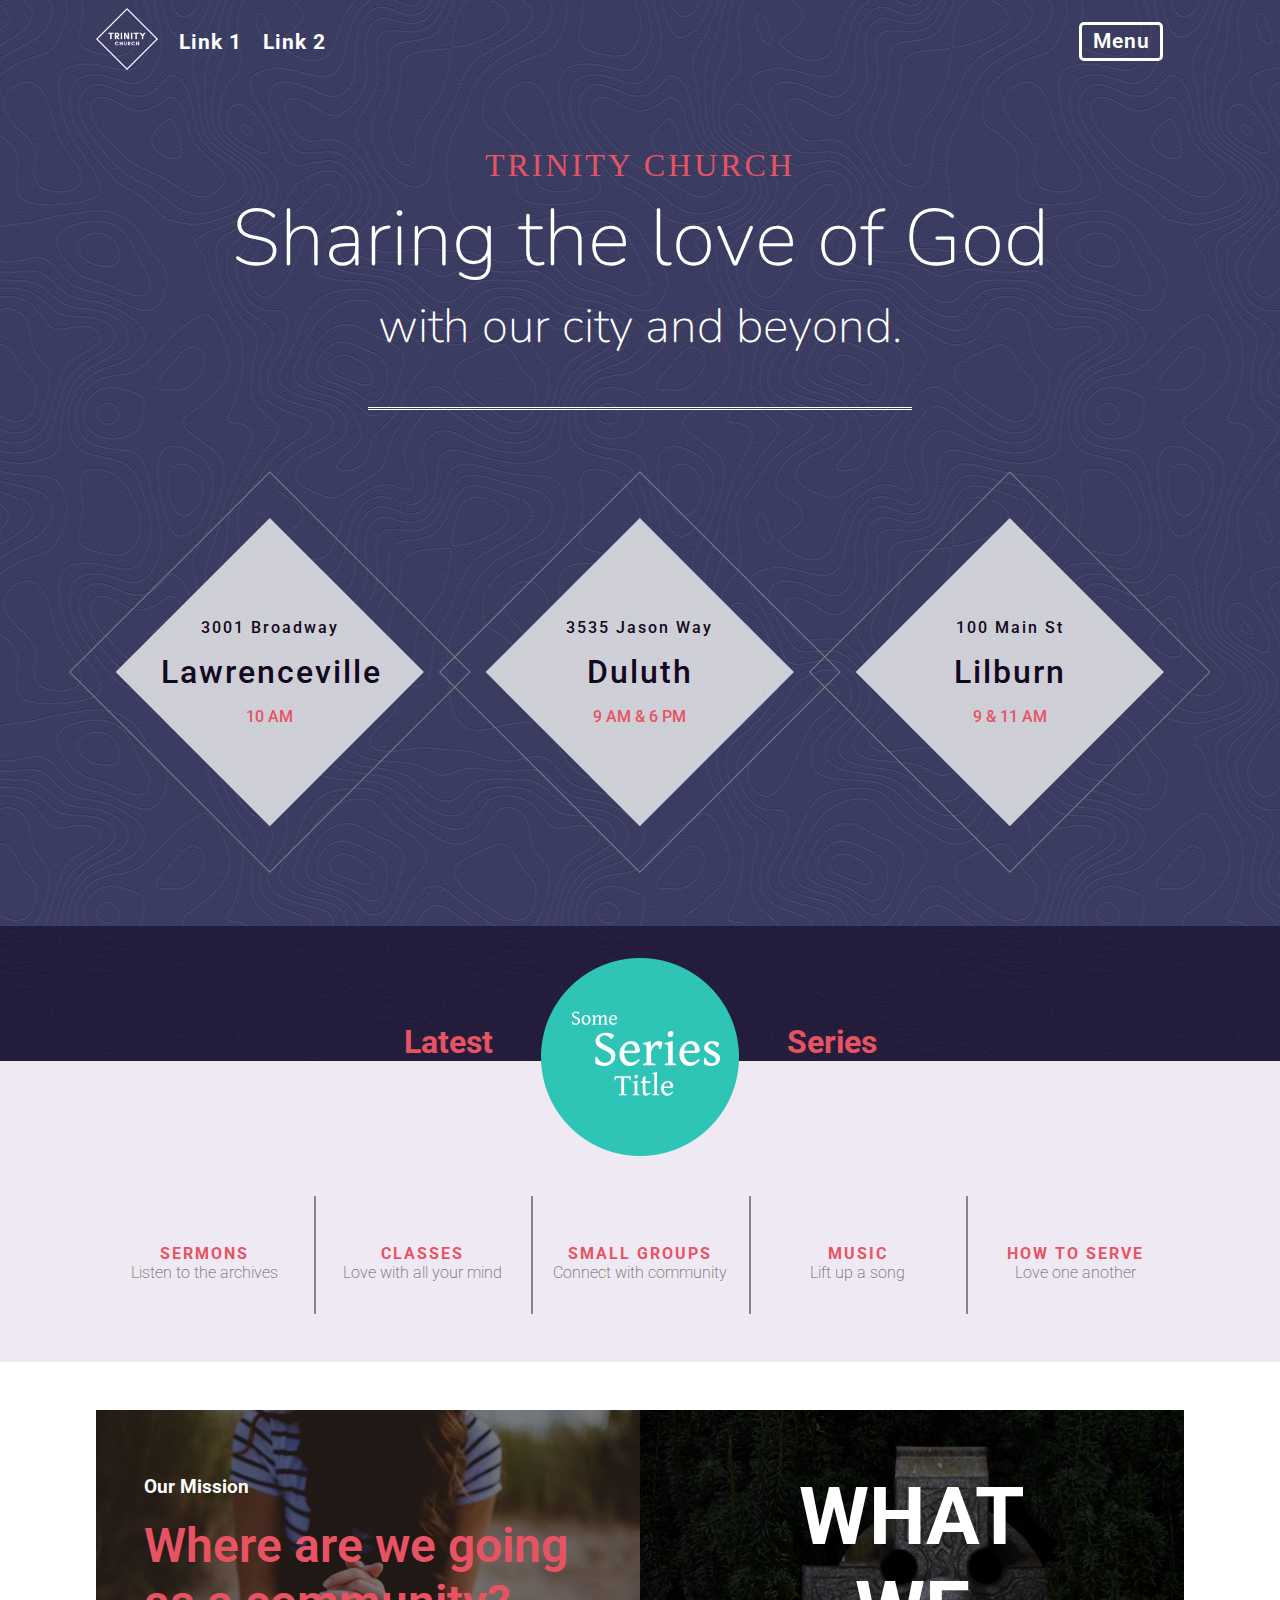
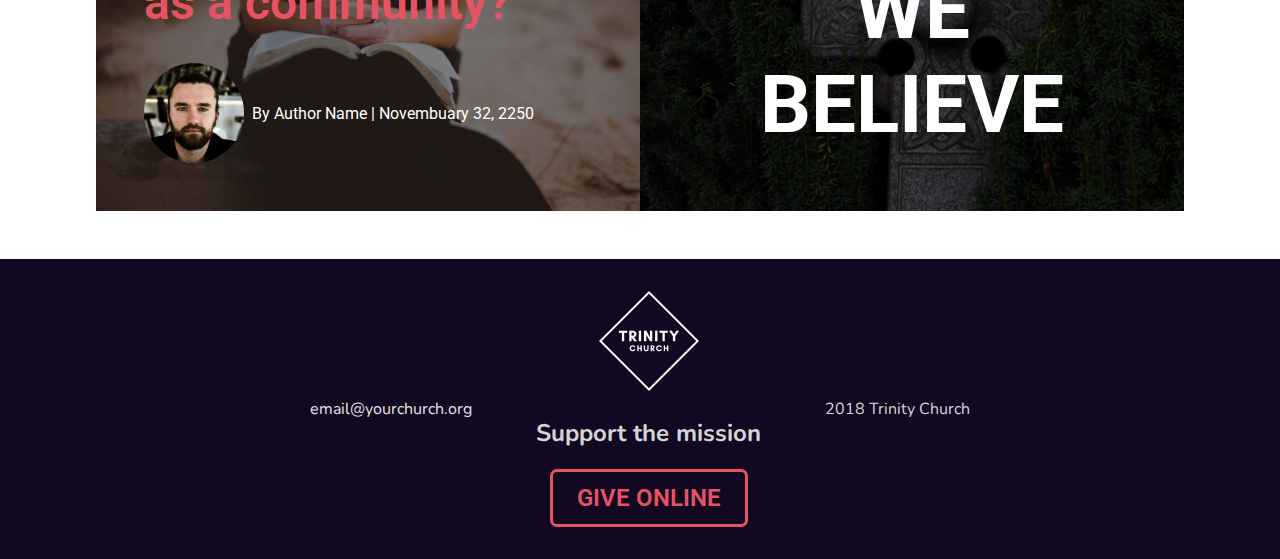
<file: work/church-designs/diamond/index.html>
<!DOCTYPE html>
<html lang="en">
<head>
    <meta charset="UTF-8">
    <meta name="viewport" content="width=device-width, initial-scale=1.0">
    <meta http-equiv="X-UA-Compatible" content="ie=edge">
    <script src="https://cdnjs.cloudflare.com/ajax/libs/jquery/3.3.1/jquery.min.js"></script>
    <link rel="stylesheet" href="https://use.fontawesome.com/releases/v5.0.13/css/all.css" integrity="sha384-DNOHZ68U8hZfKXOrtjWvjxusGo9WQnrNx2sqG0tfsghAvtVlRW3tvkXWZh58N9jp" crossorigin="anonymous">
    <link rel="stylesheet" media="screen" href="https://fontlibrary.org/face/glacial-indifference" type="text/css"/> 
    <link href="https://fonts.googleapis.com/css?family=Nunito:200,400,600|Roboto:400,500,700" rel="stylesheet"> 
    <link rel="stylesheet" href="index.css">
    <title>Church Design 1</title>
</head>
<body>
    <div class="container">
        <nav>
            <div class="nav-left">
                <a href="#"><img src="logo.png" class="nav-logo" alt="logo" ></a>  
                <a href="#">Link 1</a>
                <a href="#">Link 2</a> 
            </div>
            
            <div class="nav-right">
                <span class="menu-btn">
                    Menu
                </span>
            </div>
        </nav>

        <header>
            <h5 id="church-name">Trinity Church</h5>
            <h1 id="header-mission-1">Sharing the love of God</h1>
            <h3 id="header-mission-2">with our city and beyond.</h3>
            <hr class="header-hr"/>
        </header>

        <section class="locations">
                <div class='location'>
                    <a href="https://www.claytoningalls.com" class="location-inner">
                        <div class="location-body">
                            <p class="address">3001 Broadway</p>
                            <p class="city">Lawrenceville</p>
                            <p class="time">10 AM</p>
                        </div>
                        
                    </a>
                </div>
                <div class='location'>
                    <a href="#" class="location-inner">
                        <div class="location-body">
                            <p class="address">3535 Jason Way</p>
                            <p class="city">Duluth</p>
                            <p class="time">9 AM & 6 PM</p>
                        </div>
                        
                    </a>
                </div>
                <div class='location'>
                    <a class="location-inner">
                        <div class="location-body">
                            <p class="address">100 Main St</p>
                            <p class="city">Lilburn</p>
                            <p class="time">9 & 11 AM</p>
                        </div>
                        
                    </a>
                </div>
                
        </section>

        <section class="latest">
                <span>Latest</span>
                <a href="#"> <img src="series.png" alt="series.png"></a>
                <span>Series</span>
        </section>

        <section class="important">
            <div class="card-section">

                <a href="sermons" class="card" id="sermons">
                    <i class='fas fa-5x fa-broadcast-tower'></i>
                    <p class='card-title'>Sermons</p>
                    <p class='card-detail'>Listen to the archives</p>
                </a>

                <a href="classes" class="card" id="classes">
                    <i class='fas fa-5x fa-book'></i>
                    <p class='card-title'>Classes</p>
                    <p class='card-detail'>Love with all your mind</p>
                </a>

                <a href="small-groups" class="card" id="small-groups">
                    <i class='fas fa-5x fa-users'></i>
                    <p class='card-title'>Small Groups</p>
                    <p class='card-detail'>Connect with community</p>
                </a>

                <a href="music" class="card" id="music">
                    <i class='fas fa-5x fa-music'></i>
                    <p class='card-title'>Music</p>
                    <p class='card-detail'>Lift up a song</p>
                </a>

                <a href="#" class="card" id="serve">
                    <i class='fas fa-5x fa-hands'></i>
                    <p class='card-title'>How to serve</p>
                    <p class='card-detail'>Love one another</p>
                </a>
            </div>
        </section>

        <section class="values">
            <div class="wrapper">

                <a href='./mission' class="mission" id="mission">
                    <h3>Our Mission</h3>
                    <h1>Where are we going as a community?</h1>
                    <div class="mission-author">
                        <img src="mission-author.jpg" alt="mission author image" />
                        <span>By Author Name  |  Novembuary 32, 2250 </span>
                    </div>

                </a>

                <a href="./beliefs" class="beliefs" id="beliefs">
                    <h1>What</h1>
                    <h1>We</h1>
                    <h1>Believe</h1>
                </a>
            </div>
        </section>

        <footer>
            <a href="mailto:email@yourchurch.org" class="footer-email">email@yourchurch.org</a>

            <div class="footer-middle">
                <div class="social">
                    <a href="#"><i class="fab fa-lg fa-twitter"></i></a>
                    <a href="#"><i class="fab fa-lg fa-facebook"></i></a>
                    <a href="#"><img src="logo.png" alt="logo"></a>
                    <a href="#"><i class="fab fa-lg fa-youtube"></i></a>
                    <a href="#"><i class="fab fa-lg fa-instagram"></i></a>
                </div>

                <h2>Support the mission</h2>
                <button>Give Online</button>
            </div>

            <span class="copyright">
                <i class="far fa-copyright"></i>
                2018 Trinity Church
            </span>
        </footer>

    </div>

    <script src="index.js"></script>
</body>
</html>
</file>
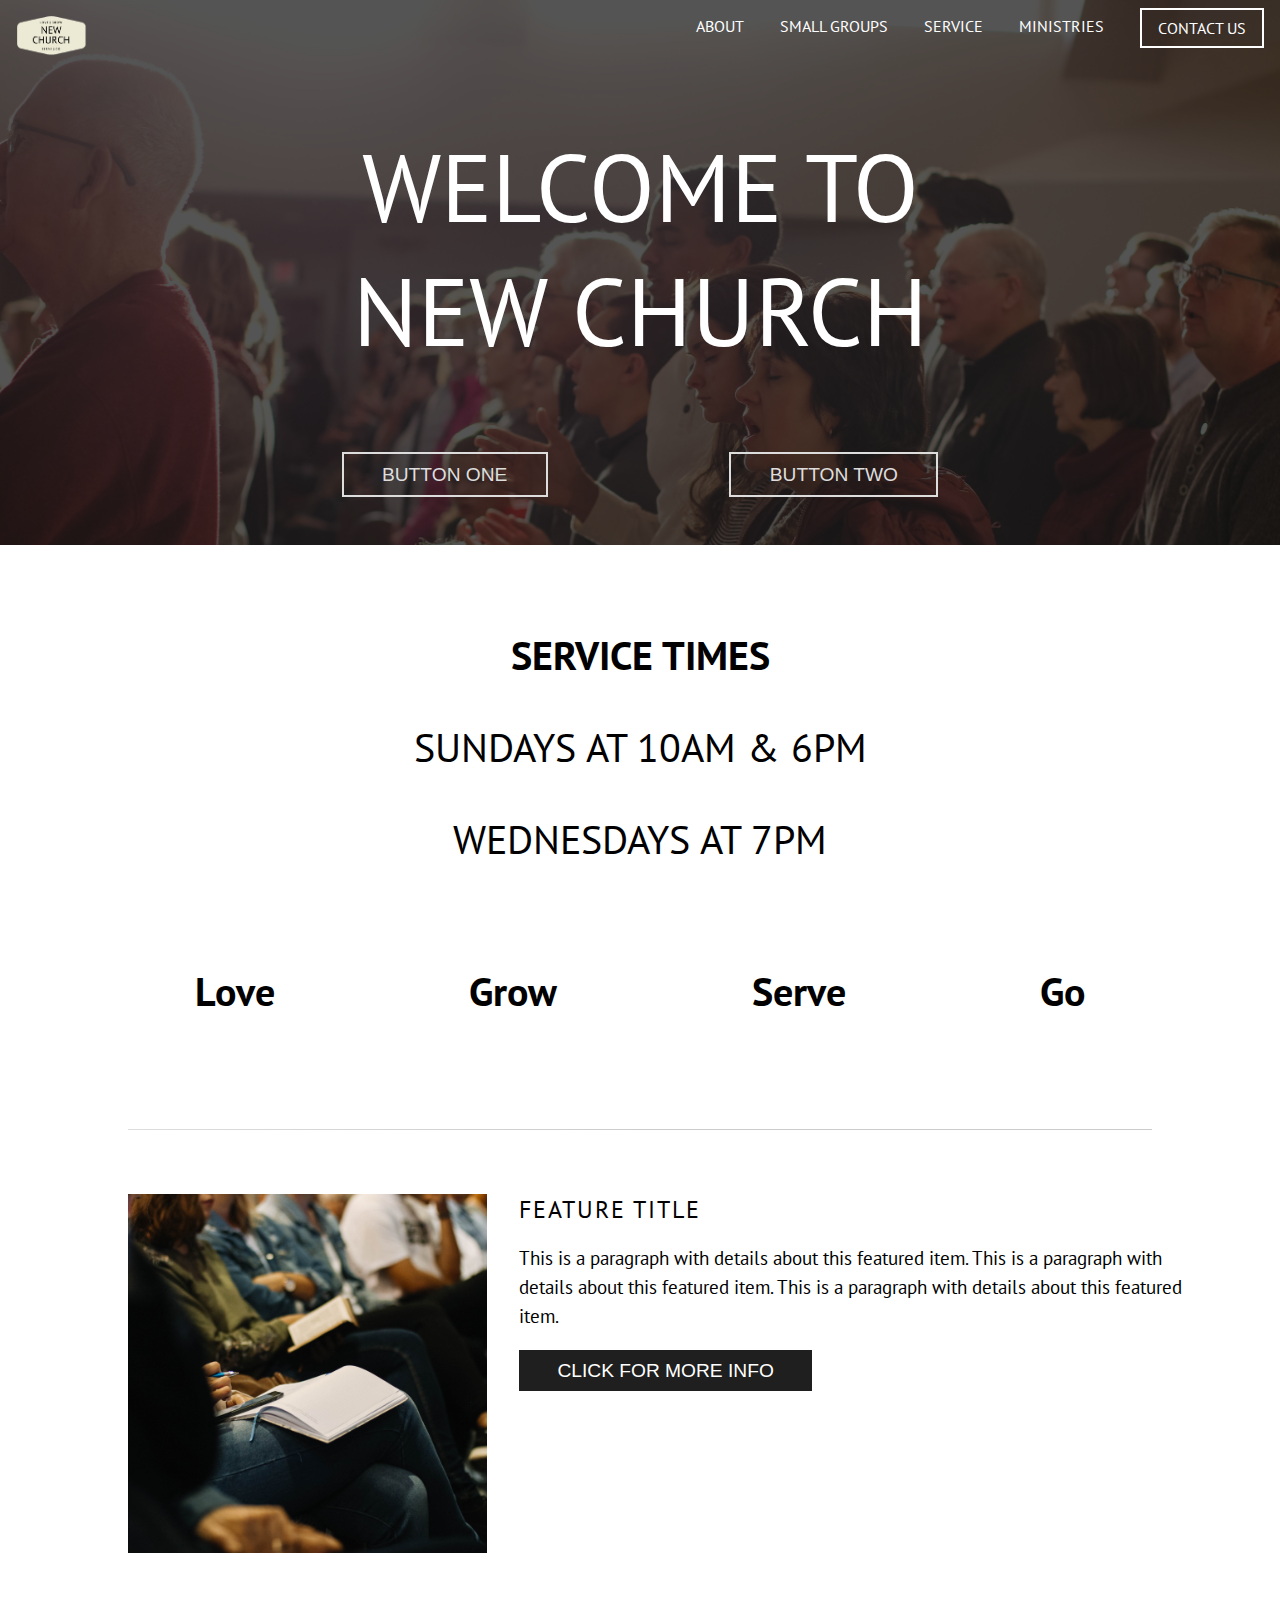
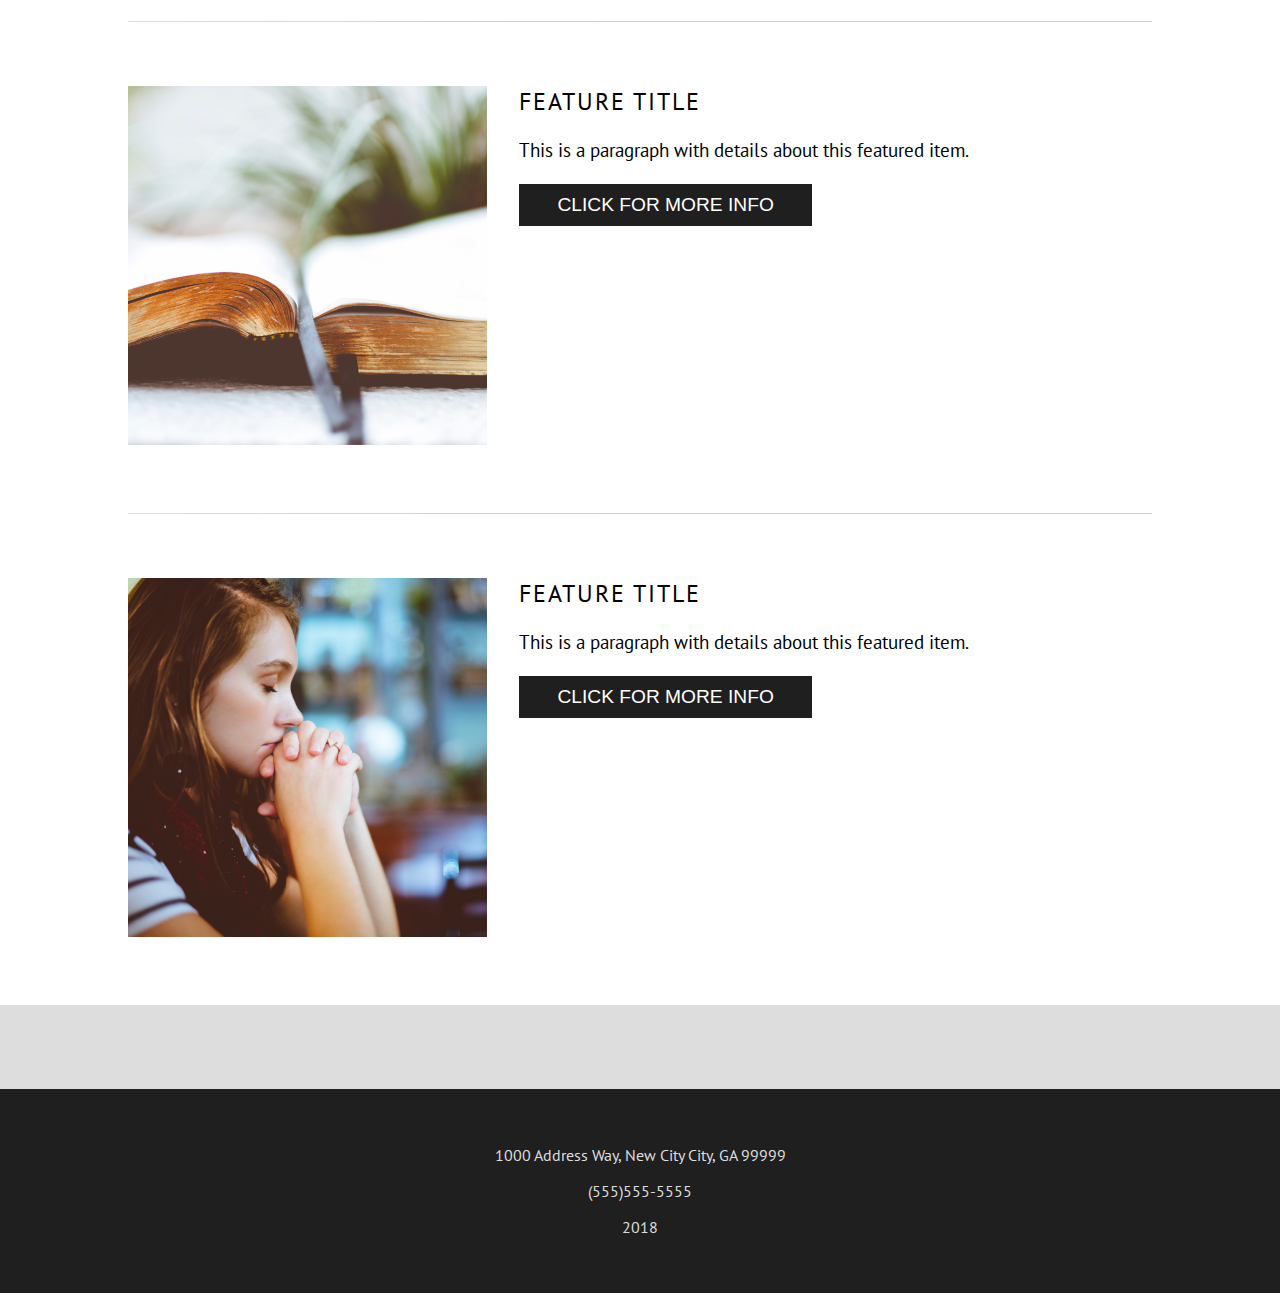
<file: work/church-designs/first-church/index.html>
<!DOCTYPE html>
<html lang="en">
<head>
    <meta charset="UTF-8">
    <meta name="viewport" content="width=device-width, initial-scale=1.0">
    <meta http-equiv="X-UA-Compatible" content="ie=edge">
    <link href="https://fonts.googleapis.com/css?family=PT+Sans:400,700" rel="stylesheet">  
    <link rel="stylesheet" href="https://use.fontawesome.com/releases/v5.1.0/css/all.css" integrity="sha384-lKuwvrZot6UHsBSfcMvOkWwlCMgc0TaWr+30HWe3a4ltaBwTZhyTEggF5tJv8tbt" crossorigin="anonymous">    
    
    <link rel="stylesheet" href="index.css">
    <link rel="stylesheet" href="responsive.css">

    <title>New Church</title>
</head>
<body>
    <!--           -->
    <!-- SIDE MENU -->
    <!--           -->
    <div id="side-menu" class="side-nav">
        <a href="#" class="btn-close" onclick="closeSlideMenu()">&times;</a>
        <a href="#" class="side-menu-item">About</a>
        <a href="#" class="side-menu-item">Small Groups</a>
        <a href="#" class="side-menu-item">Service</a>
        <a href="#" class="side-menu-item">Ministries</a>
        <a href="#" class="side-menu-item">Contact Us</a>
    </div>

    <div class="container">
        <!--        -->
        <!-- HEADER -->
        <!--        -->
        <header>
            <nav>
                <div id="nav-logo">
                    <a href="#"><img src="Logo.png" alt=""></a>
                </div>
                <div id="nav-links">
                    <span id="resp-menu-btn">
                        <a href="#" onclick="openSlideMenu()">Menu</a>
                    </span>

                    <ul>
                        <li><a href="#">About</a></li>
                        <li><a href="#">Small Groups</a></li>
                        <li><a href="#">Service</a></li>
                        <li><a href="#">Ministries</a></li>
                        <li>
                            <div class="nav-contact">
                                <a href="#">Contact Us</a>
                            </div>
                        </li>
                    </ul>
                </div>
            </nav>

            
    
            <div class="main-title">
                <h1>Welcome to</h1>
                <h1>New Church</h1>
            </div>
    
            <div class="header-buttons">
                <button>Button One</button>
                <button>Button Two</button>
            </div>
        </header>

        <section id="service-times">
            <h3 class="service-title">Service Times</h3>
            <h3 class="service-info">Sundays at 10am & 6pm</h3>
            <h3 class="service-info">Wednesdays at 7pm</h3>

            <div class="values">
                <span class="value">Love</span>
                <span class="value">Grow</span>
                <span class="value">Serve</span>
                <span class="value">Go</span>
            </div>
        </section>

        <section id="features">

            <hr />

            <section class="single-feature">
                <div class="image-container">
                    <img src="feature-1.jpg" alt="" class="feature-image">
                </div> 

                <div class="feature-info">
                    <h3 class="feature-title">Feature Title</h3>
                    <p class="feature-details">This is a paragraph with details about this featured item. This is a paragraph with details about this featured item. This is a paragraph with details about this featured item.</p>
                    <button class="feature-button">Click for more info</button>
                </div>
            </section>

            <hr />

            <section class="single-feature">
                <div class="image-container">
                    <img src="feature-2.jpg" alt="" class="feature-image">
                </div>

                <div class="feature-info">
                    <h3 class="feature-title">Feature Title</h3>
                    <p class="feature-details">This is a paragraph with details about this featured item.</p>
                    <button class="feature-button">Click for more info</button>
                </div>
            </section>

            <hr />

            <section class="single-feature">
                <div class="image-container">
                    <img src="feature-3.jpg" alt="" class="feature-image">
                </div> 
                
                 <div class="feature-info">
                        <h3 class="feature-title">Feature Title</h3>
                        <p class="feature-details">This is a paragraph with details about this featured item.</p>
                        <button class="feature-button">Click for more info</button>
                    </div>
                </section>
        </section>

        <footer>
            <section class="social-bar">
                <a href="#"><i class="fab fa-twitter fa-2x"></i></a>
                <a href="#"><i class="fab fa-facebook fa-2x"></i></a>
                <a href="#"><i class="fab fa-instagram fa-2x"></i></a>
            </section>

            <section class="footer-bar">
                <p>1000 Address Way, New City City, GA 99999</p>
                <p>(555)555-5555</p>
                <p><i class="far fa-copyright"></i> 2018</p>
            </section>
        </footer>

    </div>
    
    <script>
    function openSlideMenu(){
        document.getElementById('side-menu').style.visibility='visible';
    }
    
    function closeSlideMenu(){
        document.getElementById('side-menu').style.visibility='hidden';
    }
    </script>
</body>
</html>
</file>
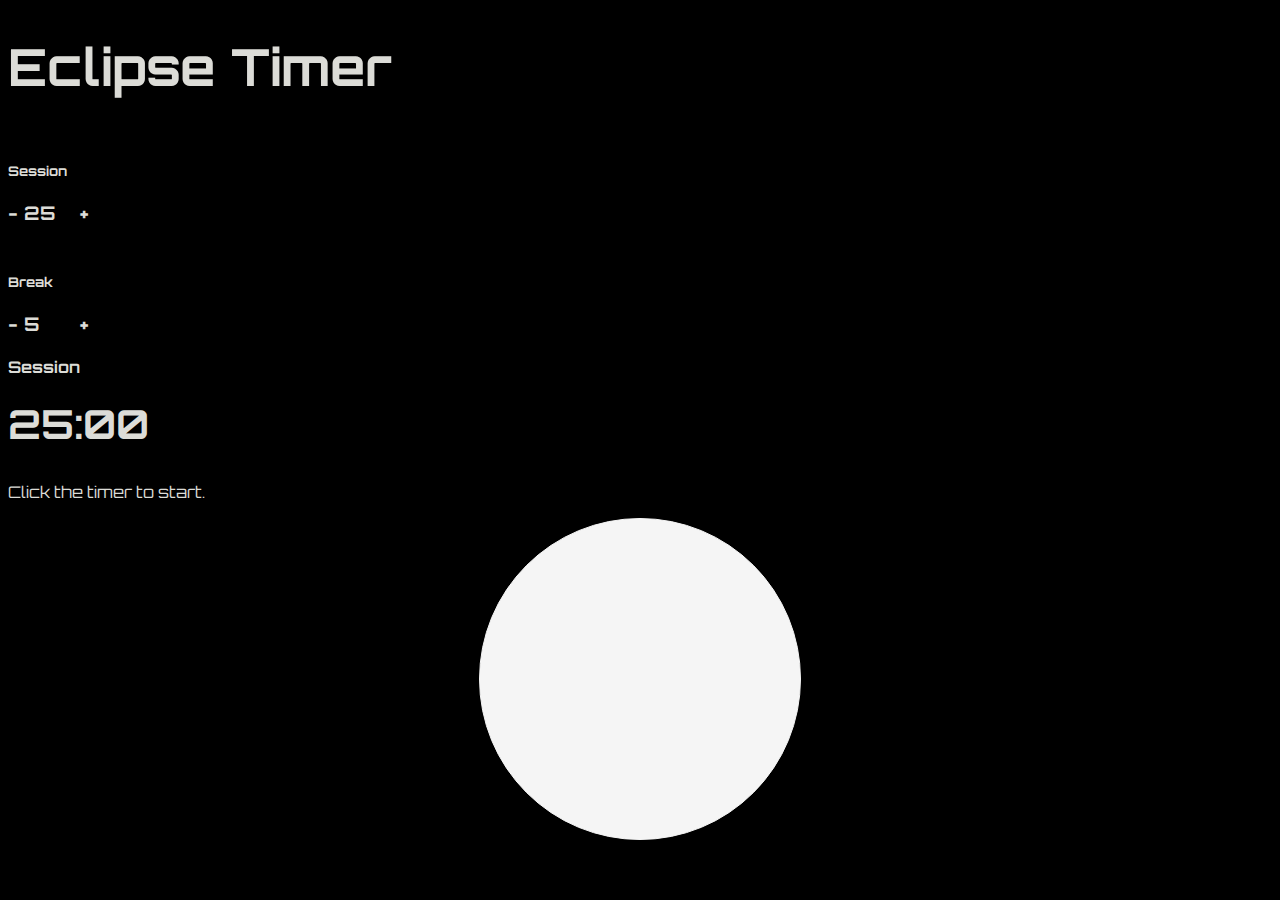
<file: work/pomodoro-timer/pomodoro.html>
<!DOCTYPE html>
<html lang="en">

<head>
  <meta charset="UTF-8">
  <meta name="viewport" content="width=device-width, initial-scale=1.0">
  <meta http-equiv="X-UA-Compatible" content="ie=edge">
  <link href="https://fonts.googleapis.com/css?family=Orbitron:400,700,900" rel="stylesheet">
  <link rel="stylesheet" href="https://maxcdn.bootstrapcdn.com/bootstrap/4.0.0-beta/css/bootstrap.min.css" integrity="sha384-/Y6pD6FV/Vv2HJnA6t+vslU6fwYXjCFtcEpHbNJ0lyAFsXTsjBbfaDjzALeQsN6M" crossorigin="anonymous">
  <link rel="stylesheet" type="text/css" href="pomodoro.css">
  <title>Eclipse Pomodoro Clock</title>
</head>

<body>
  <div class="container-fluid">
    <!-- Title -->
    <div class="row" id="title-row">
      <div class="col-12 text-center">
        <h1>Eclipse Timer</h1>
      </div>
    </div>

    <div class="row justify-content-center">
      <div class='col-2 text-center variables-col' id="session">
        <h5>Session</h5>
        <h3><span id='session-minus'>- </span> <div id='session-length'>25</div> <span id='session-plus'> +</span></h3>
      </div>

      <div class='col-2 text-center variables-col' id="break">
        <h5>Break</h5>
        <h3><span id='break-minus'>- </span> <div id='break-length'>5</div><span id='break-plus'> +</span></h3>
      </div>
    </div>

    <div class="row justify-content-center">
      <div class="col-6 text-center" id="the-clock">
        <h4 id="session-or-break">Session</h4>
        <h2 id="timer"><span id="min">25</span>:<span id="sec">00</span></h2>
        <p>Click the timer to start.</p>
      </div>
    </div>

    <!-- The Eclipse -->
    <div class="row">
      <div id="the-eclipse">
        <div class='outer-circle'></div>
        <div class="inner-circle"></div>
      </div>
    </div>
  </div>

  <!-- Audio File -->
  <audio src="bell.wav" id="mySoundClip"></audio>

  <!-- Scripts -->
  <script src='https://cdnjs.cloudflare.com/ajax/libs/jquery/3.2.1/jquery.min.js'></script>
  <script type="text/javascript" src="pomodoro.js">
  </script>
</body>

</html>
</file>
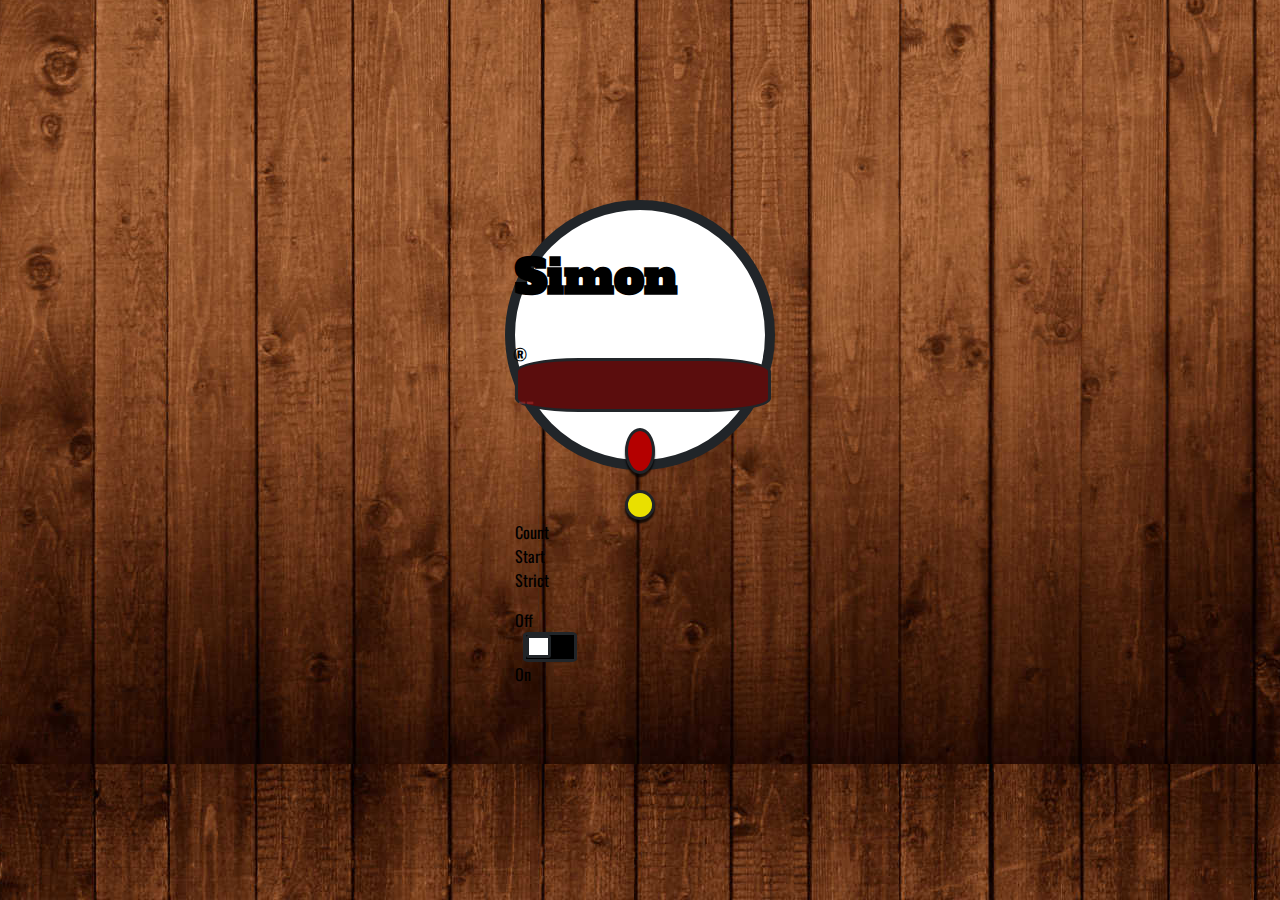
<file: work/simon/simon.html>
<!DOCTYPE html>
<html lang="en">

<head>
  <meta charset="UTF-8">
  <meta name="viewport" content="width=device-width, initial-scale=1.0">
  <meta http-equiv="X-UA-Compatible" content="ie=edge">
  <link rel="stylesheet" href="https://maxcdn.bootstrapcdn.com/bootstrap/4.0.0-beta/css/bootstrap.min.css" integrity="sha384-/Y6pD6FV/Vv2HJnA6t+vslU6fwYXjCFtcEpHbNJ0lyAFsXTsjBbfaDjzALeQsN6M" crossorigin="anonymous">
  <link href="https://fonts.googleapis.com/css?family=Alfa+Slab+One" rel="stylesheet">
  <link href="https://fonts.googleapis.com/css?family=Oswald" rel="stylesheet">
  <link rel="stylesheet" href="simon.css">
  <title>Simon Game</title>
</head>

<body>
  <div class='container'>
    <div class='row justify-content-center'>
      <div class='col-xs-12'>
        <!-- Center Circle -->
        <div class="center-circle">
          <!-- Title Tow -->
          <div class="row game-name justify-content-center"><h1>Simon</h1><span class="reg-trad">&reg;</span></div>

          <!-- Count, Start, Strict Buttons Row -->
          <div class="row  justify-content-center">
            <div class="count-box col-3 text-center count-off"><h2>--</h2></div>
            <div class="start-box col-3 justify-content-center"><div class="start-btn btn-shadow"></div></div>
            <div class="strict-box col-3"><div class="strict-btn btn-shadow"></div></div>
          </div>

          <!-- Count, Start, Strict Labels Row -->
          <div class="row  justify-content-center">
            <div class=" col-3">Count</div>
            <div class=" col-3">Start</div>
            <div class=" col-3">Strict</div>
          </div>

          <!-- On, Off Button Row -->
          <div class="row on-off-box justify-content-center">
            <span>Off</span>
            <div class="on-off-bg">
              <div class="on-off-switch off"></div>
            </div>
            <span>On</span>
          </div>
        </div>
        <!-- Main Background Board - Colored Buttons -->
        <div class='row justify-content-center top-half main-row'>
          <div class='top-left-button color-game-btn green-btn'></div>
          <div class='top-right-button color-game-btn red-btn'></div>
        </div>
        <div class='row justify-content-center main-row'>
          <div class='bottom-left-button color-game-btn yellow-btn'></div>
          <div class='bottom-right-button color-game-btn blue-btn'></div>
        </div>

        <!-- Shadow box -->
        <div class="shadow"></div>
      </div>
    </div>
  </div>

  <!-- Javascript -->
  <script src="https://code.jquery.com/jquery-3.2.1.slim.min.js" integrity="sha384-KJ3o2DKtIkvYIK3UENzmM7KCkRr/rE9/Qpg6aAZGJwFDMVNA/GpGFF93hXpG5KkN" crossorigin="anonymous"></script>
  <script type="text/javascript" src="simon.js">

  </script>
</body>

</html>
</file>
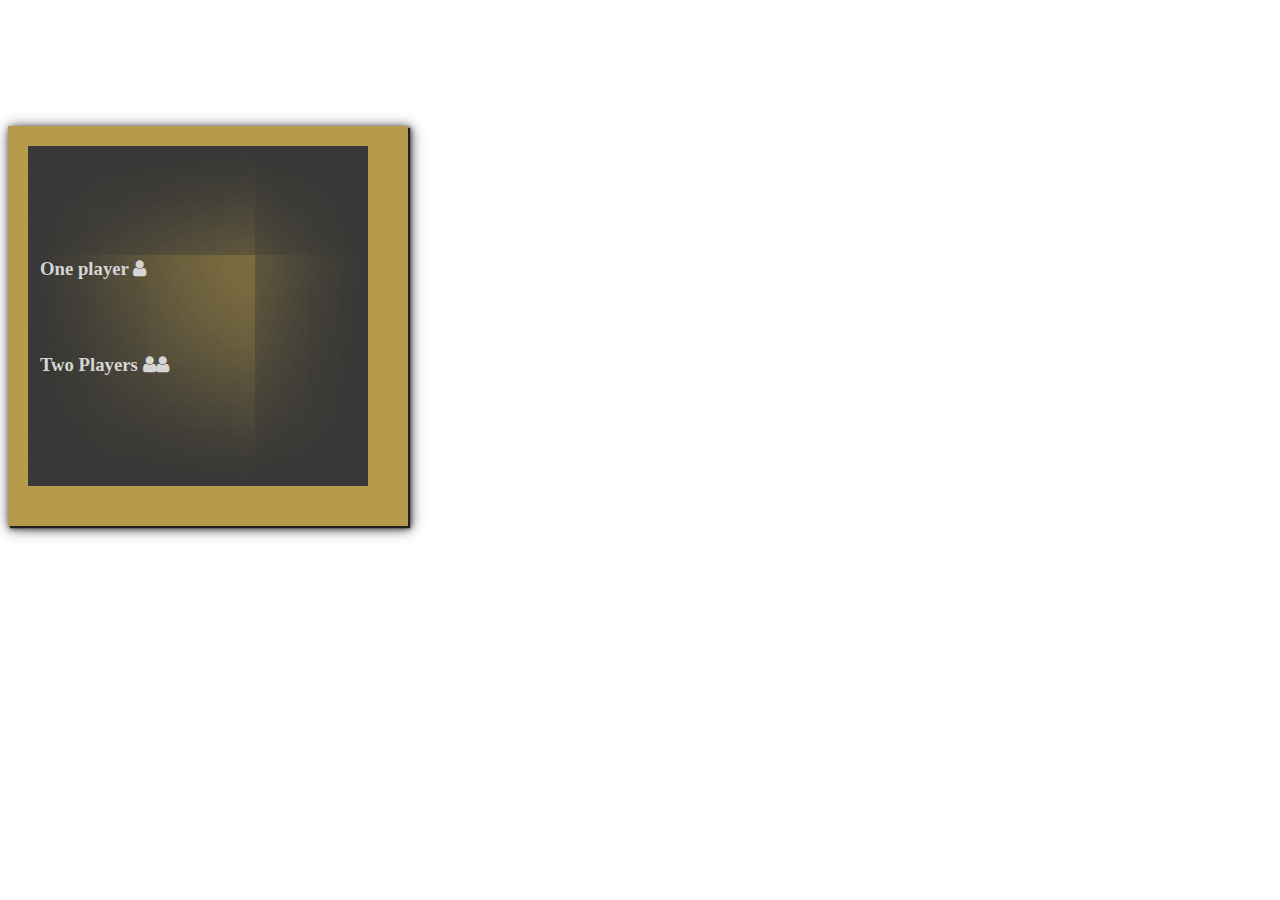
<file: work/tictactoe/tictactoe.html>
<!DOCTYPE html>
<html lang="en">

<head>
  <meta charset="UTF-8">
  <meta name="viewport" content="width=device-width, initial-scale=1.0">
  <meta http-equiv="X-UA-Compatible" content="ie=edge">
  <link rel="stylesheet" href="https://maxcdn.bootstrapcdn.com/bootstrap/4.0.0-beta/css/bootstrap.min.css" integrity="sha384-/Y6pD6FV/Vv2HJnA6t+vslU6fwYXjCFtcEpHbNJ0lyAFsXTsjBbfaDjzALeQsN6M" crossorigin="anonymous">
  <link rel="stylesheet" href="https://maxcdn.bootstrapcdn.com/font-awesome/4.7.0/css/font-awesome.min.css">
  <link rel="stylesheet" href="tictactoe.css">
  <title>Tic Tac Toe: The Best Game in the World!!!! Wait, wait, wait. Just kidding.</title>
</head>

<body>
  <div class="container-fluid">



    <!-- The table and board -->
    <div class="row main justify-content-center">
      <!-- Player Turn Order  -->
      <div class="headers justify-content-center hidden">
        <!-- Headers for direction on whose turn it is  -->
        <div class="two-player-turn-header">
          <div class="player-turn player-header text-center">
          </div>
          <div class="player-turn player-1-header text-center hidden">
          </div>
          <div class="player-turn player-2-header text-center hidden">
          </div>
        </div>
      </div>


      <div class="table">

        <!-- Player Number screen -->
        <div class="inside-board" id='number'>
          <div class="player-number justify-content-center">
            <div class="player one-player text-center">
              <h3>One player <i class="fa fa-user"></i></h3></div>
            <div class='player two-players text-center'>
              <h3>Two Players <i class="fa fa-user"></i><i class="fa fa-user"></i></h3></div>
          </div>
        </div>

        <!-- First or second player?  -->
        <div class="inside-board hidden" id='order'>
          <div class="player-order justify-content-center text-center">
            <div class=text-center>
              <h3 class="order-question">Which player do you want to be?</h3></div>
            <div class="order player first-player text-center">
              <h3>First player</h3></div>
            <div class='order player second-player text-center'>
              <h3>Second Player</h3></div>
          </div>
        </div>

        <!-- Difficulty Level  -->
        <div class="inside-board hidden" id='difficulty-div'>
          <div class="player-order justify-content-center text-center">
            <div class=text-center>
              <h3 class="difficulty">Difficulty?</h3></div>
              <div class="level easy text-center">
                <h3>Easy</h3></div>
                <div class='level impossible text-center'>
                  <h3>Difficult</h3></div>
          </div>
        </div>

        <!-- The Gameboard -->
        <div class="inside-board gameboard hidden">

          <div class="container-fluid">
            <div class="row row-1 text-center">
              <div class="col-4 box" id="box0"></div>
              <div class="col-4 box vert-lines" id="box1"></div>
              <div class="col-4 box" id="box2"></div>
            </div>

            <div class="row row-2 text-center horiz-lines">
              <div class="col-4 box" id="box3"></div>
              <div class="col-4 box vert-lines" id="box4"></div>
              <div class="col-4 box" id='box5'></div>
            </div>

            <div class="row row-3 text-center">
              <div class="col-4 box" id="box6"></div>
              <div class="col-4 box vert-lines" id="box7"></div>
              <div class="col-4 box" id="box8"></div>
            </div>
          </div>

        </div>

        <!-- Game End  -->
        <div class="inside-board game-end hidden">
          <div class="player-order justify-content-center text-center">
            <div class=" win-draw-div text-center"></div>
            <div class="text-center">
              <h3>Play again?</h3></div>
            <div class="row justify-content-center">
              <div class='col-5 player yes text-center'>
                <h3>Yes</h3></div>
              <div class='col-5 player no text-center'>
                <h3>No</h3></div>
            </div>
          </div>
        </div>
      </div>
    </div>
  </div>

  </div>

  <!-- Javascript -->
  <script src="https://code.jquery.com/jquery-3.2.1.slim.min.js" integrity="sha384-KJ3o2DKtIkvYIK3UENzmM7KCkRr/rE9/Qpg6aAZGJwFDMVNA/GpGFF93hXpG5KkN" crossorigin="anonymous"></script>
  <script type="text/javascript" src="tictactoe.js"></script>
</body>

</html>
</file>
<file: work/church-designs/diamond/index.css>
/* Core Setup */
html, body {
    background-color: #fff;
    font-family: 'GlacialIndifferenceRegular',Roboto, 'Segoe UI', Tahoma, Geneva, Verdana, sans-serif;
    font-size: 16px;
    height:100%;
    margin:0;
}

.container {
    display:flex;
    flex-direction:column;
    align-items: center;
    justify-content: center;
    width:100%; 
    background-color: darkgray;
    background-image: url("top-background.png");
}

/* Nav Bar */
nav {
    display:flex;
    flex-direction: row;
    justify-content:space-between;
    align-items: center;
    padding: .5em .2em;
    height: 3em;
    width:85%;
    font-size:1.3em;
}

.nav-left{
    height:100%;
    display:flex;
    align-items: center;
}

a .nav-logo {
    height:3em;
}

.nav-left a, .nav-right span {
    margin-right: 1em;
    letter-spacing: 1px;
}

.nav-right span {
    border: 3px solid #ffffff;
    border-radius: 5px;
    padding:.2em .5em;
}

.menu-btn {
    font-weight: 600;
    color:#ffffff;
}


.nav-left a, .menu-btn a {
    text-decoration: none;
    font-weight: 700;
    color:#ffffff;
}

.nav-left a:hover, .menu-btn :hover {
    color: #eadaff;
    border-color: #eadaff;
}

/* Header */
header {
    display:flex;
    flex-direction: column;
    justify-content: center;
    text-align: center;
    color:#ffffff;
    padding: 4em 0;
    width:85%;
}

#church-name {
    text-transform: uppercase;
    letter-spacing: 3px;
    font-weight: normal;
    font-style: normal;
    font-size: 2em;
    margin: 0 0 0 0;
    color:#e85364;
    font-family: 'GlacialIndifferenceRegular';
}

#header-mission-1 {
    font-size: 5em;
    margin: 0 0 0 0;
}

#header-mission-2 {
    font-size:3em;
    margin: 0 0 40px 0;
}

#header-mission-1, #header-mission-2 {
    font-family: Nunito;
    font-weight:200;
}

.header-hr { 
    overflow: visible; /* For IE */ 
    padding: 0; 
    border: none; 
    border-top: double medium  #fff; 
    color: #fff; 
    text-align: center; 
    width:50%;
} 

/* Locations section */
.locations {
    display:flex;
    width:80%;
    justify-content: space-between;
    margin:3em 0 7em 0;
    font-family: "GlacialIndifferenceRegular", Roboto, sans-serif;
}

.location {
    border: 1px solid grey;
    padding: 2em;
    text-align: center;
    width: 17vw;
    height: 17vw;
    transform: rotate(45deg);
    display: inline-block;
    z-index: 0;
}

.location-inner {
    display:flex;
    flex-direction: column;
    background-color:rgba(244, 244, 244, .8);
    width:100%;
    height:100%;
    text-decoration: none;
    z-index:1;
}

.location-inner-hover {
    background-color: #e85364c2;
    cursor: pointer;
}

.white-text {
    color:#ffffff !important;
}

.location-body {
    transform:rotate(-45deg);
    display:flex;
    flex-direction: column;
    justify-content: center;
    height:100%;
    width:100%;
    color:#130821;
    font-weight: 500;
    z-index: 3;
}

.address {
    /* margin:0 0 0 0; */
    letter-spacing: 2px;

}

.city {
    margin:0 0 0 0;
    font-size: 2em;
    letter-spacing: 2px;
}

.time {
    color:#e85364;
}

/* Latest */
.latest {
    display: flex;
    align-items: center;
    justify-content: center;
    width:100%;
    color: #e85364;
    font-size: 2em;
    font-weight: bold;
    margin:0 0 0 0;
    background-image: linear-gradient( #13082199 50%, #eee9f3 50% );
    padding:1em 0;
}

.latest span {
   margin: 0 1.5em 1.2em 1.5em}

/* Important Links */
.important {
    display:flex;
    justify-content: center;
    width: 100%;
    background-color:#eee9f3;
    padding: 0 0 3em 0;
}

.card-section {
    display:grid;
    grid-template-columns: repeat(5, 1fr);
    justify-content:space-between;
    width: 85%;
}

.card {
    display:flex;
    flex-direction:column;
    align-items: center;
    width:100%;
    color: #646464;
    padding: 1em 0;
    text-decoration: none;
}

.card-title {
    font-weight:700;
    color: #e85364;
    margin:2em 0 0 0;
    text-transform: uppercase;
    letter-spacing: 2px;
}

.card-detail {
    font-weight:200;
    margin-top:0;
}

#sermons, #classes, #small-groups, #music {
    border-right: 2px solid #868686;
}

.card a {
    color:#646464;
}

.card a:hover {
    color:#575757;
}
.card-title a {
    color: #e85364;
    text-decoration: none;
}

.card-title a:hover {
    color:#e63d50;
    text-decoration: underline;
}

.card-detail a {
    color:#646464;
    text-decoration: none;
}

.card-detail a:hover {
    color:#575757;
    text-decoration: underline;
}

/* Values Section */
.values {
    display:flex;
    justify-content: center;
    width:100%;
    background-color: #ffffff;
    padding: 3em 0;
}

.values .wrapper {
    display:grid;
    grid-template-columns: repeat(2, 1fr);
    justify-content:stretch;
    width:85%;
}

.mission, .beliefs {
    display:flex;
    flex-direction:column;
    justify-content:center;
    background-color: grey;
    background-size:cover;
    padding: 3em 3em 3em 3em;
    color:#ffffff;
}

#mission {
    background-image: 
        linear-gradient(rgba(0, 0, 0, 0.5), rgba(0, 0, 0, 0.5)), 
        url('mission-img.jpg');
    text-decoration: none;
}

#mission.mission-lighten {
    background-image:
    linear-gradient(rgba(0, 0, 0, 0.3), rgba(0, 0, 0, 0.3)),
    url('mission-img.jpg');
    cursor: pointer;
}

.mission h3 {
    margin-bottom:o;
}

.mission h1 {
    font-size:3em;
    font-family:'Roboto';
    font-weight: 600;
    color: #e85364;
    margin-top: 0;
}

.mission-author {
    display:flex;
    flex-direction: row;
    /* justify-content:center; */
    align-items: center;
}

.mission-author img {
    border-radius:50%;
    height:100px;
    width:100px;
    margin-right: 0.5em;
}

.mission-author span {

}

#beliefs {
    align-items:center;
    background-image:
    linear-gradient(rgba(0, 0, 0, 0.6), rgba(0, 0, 0, 0.6)), 
    url('beliefs.jpg');
    text-decoration: none;
}

#beliefs.beliefs-lighten {
    background-image:
    linear-gradient(rgba(0, 0, 0, 0.4), rgba(0, 0, 0, 0.4)),
    url('beliefs.jpg');
    cursor: pointer;
}

.beliefs h1 {
    text-transform: uppercase;
    font-size: 5em;
    margin: 0 0;
}




/* Footer */
footer {
    display:flex;
    justify-content: center;
    align-items: center;
    width:100%;
    background-color:#130821;
    color:#d4d4d4;
    font-family:'Nunito', Roboto, sans-serif;
}

.footer-middle {
    display:flex;
    flex-direction: column;
    justify-content: center;
    align-items:center;
    padding:2em 2em;
}

.social {
    display:flex;
    justify-content: center;
    align-items: center;
}

.social a i {
    margin: .75em;
    color: #d4d4d4;
}

.social img {
    height: 100px;
}

footer button {
    border:3px solid #e85364;
    border-radius: 7px;
    padding: .5em 1em;
    background-color: #ffffff00;
    color:#e85364;
    font-weight:600;
    font-family:"Glacial Indifference", Roboto, san-serif;
    text-transform: uppercase;
    font-size:1.5em;
}

footer button:hover {
    cursor: pointer;
}

.footer-email {
    color:#e4e4e4;
    text-decoration: none;
    margin-right:2em;
}

.copyright {
    margin-left:2em;
    font-weight:400;
}


/* Media query - SMALL SCREEN */

@media screen and (max-width:){
    .locations {
        display:flex;
        flex-direction: column;
        justify-content: center;
        align-items: center;
    }
}
</file>
<file: work/church-designs/first-church/index.css>
/* Base setup */
html {
    min-height:100%;
    position:relative;
}

body {
    height:100%;
    margin:0;
}

.container {
    font-family: 'PT Sans', sans-serif;
    font-size: 16px;
    font-style:normal;
    font-weight:400;
    display:flex;
    flex-direction: column;
    justify-content: center;
}

header, #service-times, #features, footer {
    display:flex;
    flex-direction: column;
    justify-content: center;
    align-items: center;
    width:100%;
}

/* Header */
header {
    /* padding: 1em 1em; */
    background:#000;
    background-image: 
        linear-gradient(#000000aa, #000000aa),
        url(header-background-3.jpg) ;
    background-size:100% auto;
}

nav {
    width:100%;
    display:flex;
    flex-direction: row;
    justify-content: space-between;
    color:#fff;
    margin:1em 0;
}

#nav-logo {
    margin: 0 1em;
}

#nav-logo img {
    height:2.5em;
}

#resp-menu-btn {
    display:none;
}

nav ul {
    display:inline;
    list-style: none;
    margin:0;
    padding:0;
}

nav li {
    display:inline;
    margin: 0 1em;
    text-transform: uppercase;
}

nav li a {
    color:#fff;
    text-decoration: none;
}

nav li a:hover {
    color: #dddddd;
}

.nav-contact {
    display:inline-block;
    vertical-align: middle;
    margin:0;
}

.nav-contact a {
    border:2px #ffffff solid;
    padding:.5em 1em;
}

.nav-contact a:hover {
    cursor: pointer;
    color:#000;
    border-color:#dddddd;
    background-color: #dddddd;
}  

.main-title {
    margin: 3em 0 5em 0;
    text-transform: uppercase;
    color:#ffffff;
}

.main-title h1 {
    font-size: 6em;
    font-weight: 400;
    margin: 0 0;
    text-align: center;
}

.header-buttons {
    margin: 0 0 3em 0;
    width: 75%;
    display:flex;
    flex-direction: row;
    justify-content: space-evenly;
}

.header-buttons button {
    border: 2px solid #dddddd;
    color:#dddddd;
    background:none;
    text-transform: uppercase;
    padding: .5em 2em;
    font-size: 1.2em;
}

.header-buttons button:hover {
    color:#000;
    background-color: #dddddd;
}

/*               */
/* SIDE MENU     */
/*               */
#side-menu {
    visibility:hidden;
    position: absolute;
    right:0;
    top:0;
    height:100%;
    width:250px;
    background-color: #000000ee;
    display: flex;
    flex-direction: column;
    justify-content: flex-start;  
}

.btn-close, .side-menu-item {
    color:#ffffff; 
    text-decoration: none;
    font-family: 'PT Sans', sans-serif;
    font-weight: 700;
    letter-spacing: 1px;
}

.btn-close {
    font-size: 1.5em;
    align-self: flex-end;
    margin: 1em 1em 1em 0;
    color: rgb(161, 0, 0);
}

.side-menu-item {
    margin: 0 0 1em 1em;
    text-transform: uppercase;
}


/*               */
/* SERVICE TIMES */
/*               */
#service-times {
    padding: 4em 0 0 0;
}   

#service-times h3 {
    font-size: 2.5em;
    margin: .5em;
    text-transform: uppercase;
}

#service-times h3.service-info{
    font-weight: 400;
}

.values {
    width:100%;
    display:flex;
    flex-direction: row;
    justify-content: space-evenly;
    margin: 2em 0;
    font-size:2.5em;
    font-weight: 700;
}



/*                  */
/* FEATURES SECTION */
/*                  */

#features {

}

.single-feature {
    width:85%;
    display:flex;
    flex-direction: row;
    justify-content: center;
    padding:2em 0;
}

.image-container {
    min-width: 0;
    max-width:33%;
    margin: 0 2em;
}

.feature-image {
    width: 600px;
    max-width:100%;
    max-height:600px;
}

.feature-info {
    width:67%;
}

.feature-title {
    font-size: 1.5em;
    font-weight: 400;
    letter-spacing: 2px;
    text-transform: uppercase;
    margin:0;
}

.feature-details {
    font-size: 1.2em;
    line-height: 1.5em;
}

.feature-button {
    font-size: 1.2em;
    text-transform: uppercase;
    border: none;
    color: #ffffff;
    background-color: #1f1f1f;
    padding: .5em 2em;
}

.feature-button:hover {
    cursor: pointer;
    background-color: #444444;
}

hr {
    width: 80%;
    border: 0; 
    height: 1px; 
    background: #cccccc; 
    background-image: linear-gradient(to right, #dddddd, #cccccc, #ccc);
    margin: 2em 0;
}



/*        */
/* Footer */
/*        */

footer {
    margin-top:2em;
}

.social-bar {
    width:100%;
    display:flex;
    flex-direction: row;
    justify-content: center;
    background-color: #dddddd;
    padding: 2em 0;
}

.social-bar a i {
    margin:0 1em;
    color: #1f1f1f;
}

.social-bar a i:hover {
    color:#444444;
}

.footer-bar {
    width:100%;
    display:flex;
    flex-direction:column;
    justify-content:center;
    align-items: center;
    background-color:#1f1f1f;
    color:#dddddd;  
    padding:3em 0;
}

.footer-bar p {
    margin:.5em 0;
}
</file>
<file: work/church-designs/first-church/responsive.css>
@media screen and (max-width:830px){
    /* Responsive Menu Button and hidding NavBar */
    #resp-menu-btn {
        visibility: visible;
        display:inline-block;
        vertical-align: middle;
        margin:0 1em 0 0;
    }

    #resp-menu-btn a {
        border:2px #ffffff solid;
        padding:.5em 1em;
        text-decoration: none;
        color: #fff;
        text-transform: uppercase;
    }

    #resp-menu-btn a:hover {
        cursor: pointer;
        color:#000;
        border-color:#dddddd;
        background-color: #dddddd;
    }

    #nav-links ul {
        display: none;
    }

    /* HEADER */
    .main-title {
        margin: 2em 1em;
    }
    
    .main-title h1 {
        font-size: 3em;
    }
    
    .header-buttons {
        margin: 0 0 3em 0;
        width: 75%;
    }
    
    .header-buttons button {
        margin: 0;
    }

    /* Features */

    .single-feature {
        width:100%;
        margin-right:2em;
    }

    .image-container {
        width:20%;
    }

    .feature-info {
        width:75%;
    }


}

@media screen and (max-width:600px) {
    /* HEADER */
    header {
        background-image: 
        linear-gradient(#000000aa, #000000aa),
        url(header-background-3-small.jpg) ;
    }

    .main-title h1 {
        font-size: 2.5em;
    }

    .header-buttons {
        width: 65%;
        flex-direction: column;
    }
    
    .header-buttons button {
        margin:.5em 0;
    }

    /* SERVICE TIMES */
    #service-times {
        padding: 2em 0 0 0;
    }   
    
    #service-times h3 {
        font-size: 1.75em;
        margin: .3em;
    }
    
    .values {
        margin:1em 0;
        font-size:1.75em;
    }

    /* Features */
    .single-feature {
        width:100%;
        padding:1em 0;
    }

    .image-container {
        display:none;
    }

    /* Footer */
    .footer-bar {  
        padding:2em 0;
    }
    
    .footer-bar p {
        text-align: center;
    }
}
</file>
<file: work/pomodoro-timer/pomodoro.css>
body {
  font-family: 'Orbitron', sans-serif;
  background-color: black;
  background-position: top;
  background-repeat: no-repeat;
  background-size: cover;
  color: #dcdcd7;
}

h1 {
  font-size: 3.2em;
  font-weight: 700;
  /*text-shadow:
  0 0 1px #000000,
  0 0 2px #d5c18d,
  0 0 3px #bdab7d,
  0 0 4px #a3946c,
  0 0 5px #8a7d5b,
  0 0 6px #6e6349,
  0 0 7px #6e6349,
  0 0 8px #3b3527,
  0 0 9px #211e16,
  0 0 10px #080705;*/
}

h2 {
  font-size: 2.5em;
  margin-top: .3em;
  font-weight: 700;
}


#title-row {
  margin-top: 2%;
}

.variables-col {
  padding: .5em 0 0 0;
  min-width: 150px;
}

#the-clock {
  margin-bottom: 1em;
}

/* Width of number space between + and - */
#session-length, #break-length {
  display: inline-block;
  min-width: 50px;
}

/* Hover Cursor*/
#session-minus:hover, #session-plus:hover, #break-minus:hover, #break-plus:hover, #the-clock:hover {
  cursor: pointer;
}


/* The Eclipse Animation */
#the-eclipse {
  width: 500px;
  margin: 0 auto;
}
/* Outer cirle animation */
.outer-circle {
	height: 320px;
	width: 320px;
	border-radius: 50%;
	border: 1px whitesmoke solid;
	background-color: whitesmoke;
  margin: 0 auto;
}

/* Inner Cirle Animation: Slidein and slide out */
/* The outer circle animation happens in between */
.inner-circle {
	animation-duration: 1800s;
	/*animation-name: slidein;*/
  animation-name: eclipse-session;
	animation-fill-mode: forwards;
  animation-play-state: paused;
  animation-timing-function: linear;
}

.inner-circle-play {
  animation-play-state: running;
  -webkit-animation-play-state: running;
}

@keyframes eclipse-session {
	0% {
		height: 320px;
		width: 320px;
		background-color: black;
		border-radius: 50%;
		margin:-100% 0 0 71%;
    box-shadow: 0 0 0px black;
	}

  100% {
		height: 320px;
		width: 320px;
		background-color: black;
		border-radius: 50%;
		margin:-64% 0 0 18%;
    box-shadow: 0 0 0px black;
	}
}

@keyframes eclipse-break {
  0% {
		height: 320px;
		width: 320px;
		background-color: black;
		border-radius: 50%;
		margin:-64% 0 0 18%;
    box-shadow: 0 0 0px black;
	}

  2% {
		height: 320px;
		width: 320px;
		background-color: black;
		border-radius: 50%;
		margin: -64% 0 0 18%;
		box-shadow: 0 0 1px #b09ccb,
							 0 0 5px #9b89b3,
							 0 0 12px #857699,
							 0 0 17px #6e6280,
							 0 0 22px white,
							 0 0 27px #423b4d,
							 0 0 32px #2c2733,
							 0 0 37px #16141a;
	}

  50% {
		height: 320px;
		width: 320px;
		background-color: black;
		border-radius: 50%;
		margin: -64% 0 0 18%;
		box-shadow: 0 0 1px #b09ccb,
							 0 0 5px #9b89b3,
							 0 0 12px #857699,
							 0 0 17px #6e6280,
							 0 0 22px white,
							 0 0 27px #423b4d,
							 0 0 32px #2c2733,
							 0 0 37px #16141a;
	}

  52% {
		height: 320px;
		width: 320px;
		background-color: black;
		border-radius: 50%;
		margin:-64% 0 0 18%;
    box-shadow: 0 0 0px black;
	}

  100% {
		height: 320px;
		width: 320px;
		background-color: black;
		border-radius: 50%;
		margin:-28% 0 0 -35%;
	}
}
</file>
<file: work/simon/simon.css>
/* Testing border*/
.test {
  border: 1px red dashed;
}

body{
  padding-top: 15%;
  font-family: 'Oswald', sans-serif;
  background-image: url("bg-image.jpg");
  background-position: center;
}

h1 {
  font-family: 'Alfa Slab One', cursive;
  font-size: 3em;
}
/* Board and colored buttons*/
.main-row {
	height: 200px;
	width: 400px;
  z-index: 0;
}

/*.bg-circle-top {
  border-radius: 50%;
  border: 5px black solid;
  box-shadow: .1em .1em 0 black;
  position: relative;
}*/

.top-half {
	margin-top: 20%;
}

.color-game-btn {
  position: relative;
}

.top-left-button {
  height: 100%;
  width: 50%;
  border-radius: 100% 0 0 0;
  border-top: 10px #212529 solid;
	border-right: 3px #212529 solid;
	border-bottom: 3px #212529 solid;
	border-left: 10px #212529 solid;
	background-color: #008000;
  box-shadow: -0.1em -0.1em 1em #000000;
  z-index: 0;
}

.top-right-button {
  height: 100%;
  width: 50%;px;
  border-radius: 0 100% 0 0;
  border-top: 10px #212529 solid;
	border-right: 10px #212529 solid;
	border-bottom: 3px #212529 solid;
	border-left: 3px #212529 solid;
	background-color: #c90000;
  box-shadow: 0.1em -0.1em 1em #000000;
  z-index: 0;
}

.bottom-right-button {
  height: 100%;
  width: 50%;
  border-radius: 0 0 100% 0;
  border-top: 3px #212529 solid;
	border-right: 10px #212529 solid;
	border-bottom: 10px #212529 solid;
	border-left: 3px #212529 solid;
  box-shadow: 0.1em 0.1em 1em #000000;
	background-color: #000070;
}

.bottom-left-button {
  height: 100%;
  width: 50%;
  border-radius: 0 0 0 100%;
	border-top: 3px #212529 solid;
	border-right: 3px #212529 solid;
	border-bottom: 10px #212529 solid;
	border-left: 10px #212529 solid;
	background-color: #bfbf00;
  box-shadow: -0.1em 0.1em 1em #000000;
  z-index: 0;
}

/* Center interface, game-title, interface-buttons*/
.center-circle {
  margin: 0 auto -108% auto;
  height: 250px;
  width: 250px;
  background-color: #ffffff;
  border: 10px #212529 solid;
  border-radius: 50%;
  position: relative;
  z-index: 1;
}

.game-name {
  margin-top: 2.1em;
  margin-bottom: -0.5em;
}

.reg-trad {
  font-weight: 800;
  margin-top: .4em;
  margin-left: -.1em;
}

/* Center buttons: Count, Start, Strict */
.count-box {
  width: 100%;
  height: 3em;
  background-color: #5b0d0d;
  border: 3px #212529 solid;
  border-radius: 25%;
  padding: 0;
}

.count-on {
  color: #ff4f4f;
}

.count-off {
  color: rgba(255, 79, 79, 0.3);
}

.start-btn {
  height: 1.5em;
  width: 1.5em;
  background-color: #b40000;
  border: 3px #212529 solid;
  border-radius: 100%;
  margin: 1.1em auto 0 auto;
  padding-bottom: 1em;
}

.strict-btn {
  height: 1.5em;
  width: 1.5em;
  background-color: #e9e000;
  border: 3px #212529 solid;
  border-radius: 100%;
  margin: 1.1em auto 0 auto;
}

.strict-btn-on {
  background-color: #008000;
}

.btn-shadow {
  margin: 1em auto 0 auto;
  box-shadow: 0 0.2em 0.1em rgba(0, 0, 0, 0.75);
}

/* Off and On Buttons */
.on-off-box {
  margin-top: 1em;
}

.on-off-bg {
  width: 3em;
  height: 1.5em;
  background-color: black;
  border: 3px #212529 solid;
  border-radius: 10%;
  margin: 0 0.5em;
  position: relative;
  z-index: 2;
}

.on-off-switch {
  width: 1.2em;
  height: 1.1em;
  background-color: white;
  border: 3px #212529 solid;
  border-radius: 10%;
  position: relative;
  z-index: 3;
}

.on {
  margin: auto 0 auto 1.5em;
}

.off {
  margin: auto 0;
}

.start-btn, .strict-btn, .on-off-switch:hover{
  cursor: pointer;
}

/* Light Colors for the pressed buttons */
.light-green {
  background-color: #00fc00;
}

.light-red {
  background-color: #ff0000;
}

.light-blue {
  background-color: #0000ff;
}

.light-yellow {
  background-color: #ffff00;
}
</file>
<file: work/tictactoe/tictactoe.css>
body {
  color: white;
}

/* Player turn header styling */

.headers {
  color: black;
  width: 360px;
  margin: -4em -360px 0 0;
}

/*The Board Setup Styling*/

.main {
  margin-top: 10%;
}

.table {
  width: 360px;
  height: 360px;
  background-color: #b69b4c;
  padding: 20px 20px;
  box-shadow: 2px 2px 1px #212121, 2px 2px 5px #464646, 2px 2px 10px #6e6e6e, 2px 2px 15px #8f8f8f;
}

.inside-board {
  height: 320px;
  width: 320px;
  padding: 10px 10px;
  background-color: #b69b4c;
  box-shadow: 0 0 25px #393939 inset, 0 0 50px #393939 inset, 0 0 100px #393939 inset, 0 0 150px #393939 inset, 0 0 200px #393939 inset, 0 0 250px #393939 inset, 0 0 300px #393939 inset, 0 0 350px #393939 inset, 0 0 360px #393939 inset;
}

/* Choose player number div*/

.player-number, .player-order {
  position: relative;
  top: 50%;
  transform: translateY(-50%);
}

.player {
  color: #d5d5d5;
  margin: 0 0 2em 0;
  border: 2px transparent dotted;
}

.player:hover, .level:hover {
  cursor: pointer;
  color: white;
  border: 2px white dotted;
}

/* Choice for first or second player DIV */

.order-question .winner-or-draw .difficulty{
  margin-bottom: 1em;
}

/* Difficulty Level Div*/
.level {
  color: #d5d5d5;
  margin: 0 0 1em 0;
  border: 2px transparent dotted;
}

/* The Gameboard DIV*/

.gameboard {}

.row-1, .row-2, .row-3 {
  height: 100px;
}

.horiz-lines {
  border-top: 3px white solid;
  border-bottom: 3px white solid;
}

.vert-lines {
  border-right: 3px white solid;
  border-left: 3px white solid;
}

.box {
  font-size: 3.6em;
  /*padding: 20px;*/
}

.box:hover {
  cursor: pointer;
}

/* Class for hiding divs. Will toggle with jQuery as user progresses through decision tree */

.hidden {
  display: none;
}

/* Game End */

.win-draw-div {
  margin-bottom: 1em;
}
</file>
